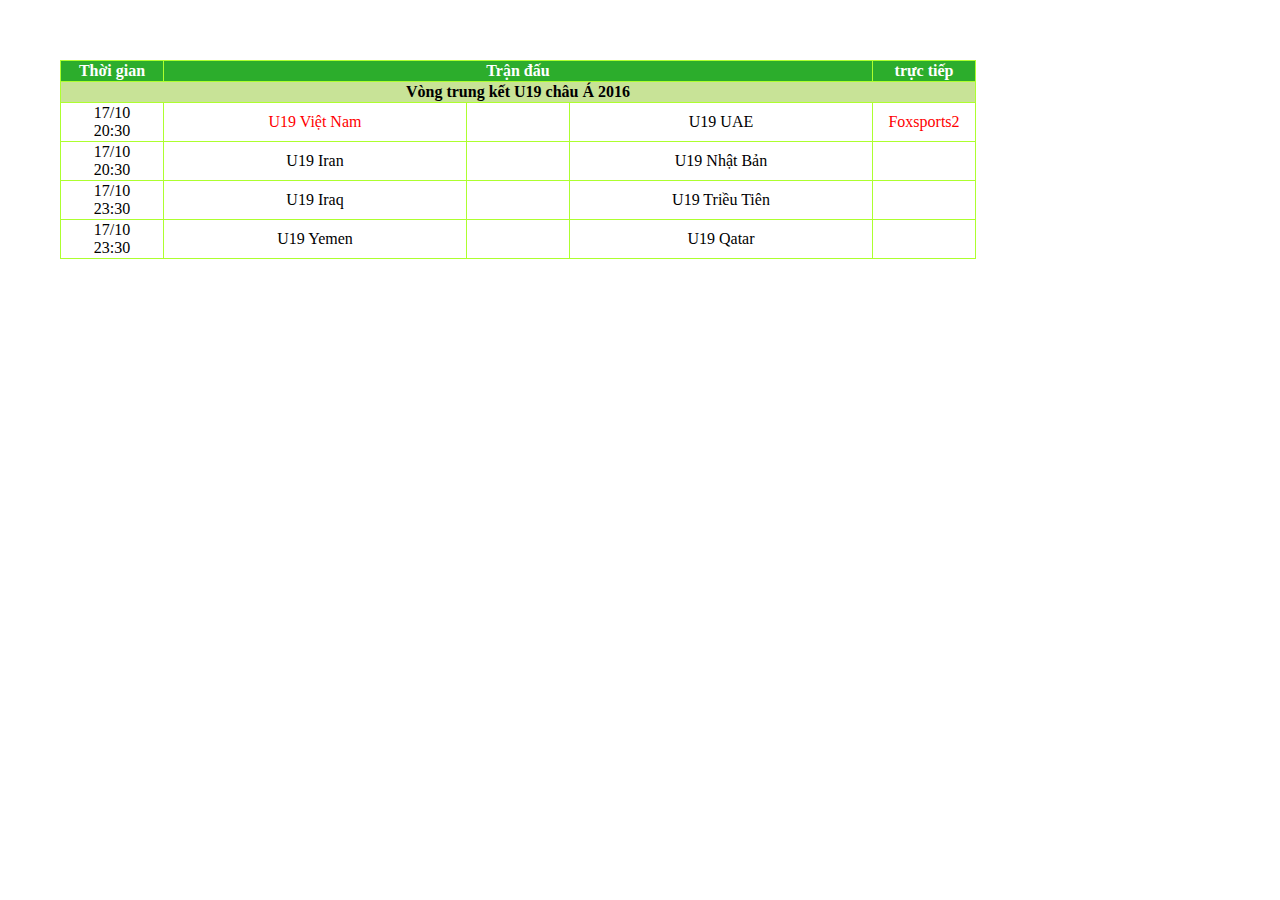
<file: index.html>
<!DOCTYPE html>
<html lang="en">
<head>
    <meta charset="UTF-8">
    <meta name="viewport" content="width=device-width, initial-scale=1.0">
    <title>Document</title>
    <link rel="stylesheet" href="b1lab11.css">
</head>
<body>
    <table class="v" border="1">
        <tr class="d1">
            <th class="tg">Thời gian</th>
            <th colspan="3" >Trận đấu</th>
            <th class="tg">trực tiếp</th>
        </tr>
        <tr class="d2">
            <th colspan="5">Vòng trung kết U19 châu Á 2016</th>
        </tr>
        <tr>
            <td class="tg">17/10 <br> 20:30</td>
            <td class="cd">U19 Việt Nam</td>
            <td class="kt"></td>
            <td>U19 UAE</td>
            <td class="tg">Foxsports2</td>
           
        </tr>
        <tr>
            <td class="tg">17/10 <br>20:30</td>
            <td>U19 Iran</td>
            <td class="kt"></td>
            <td>U19 Nhật Bản</td>
            <td class="tg"></td>
        </tr>
        <tr>
            <td class="tg">17/10 <br>23:30</td>
            <td>U19 Iraq</td>
            <td class="kt"></td>
            <td>U19 Triều Tiên</td>
            <td class="tg"></td>
        </tr>
        <tr>
            <td class="tg">17/10 <br> 23:30</td>
            <td>U19 Yemen</td>
            <td class="kt"></td>
            <td>U19 Qatar</td>
            <td class="tg"></td>
        </tr>
    </table>
</body>
</html>
</file>
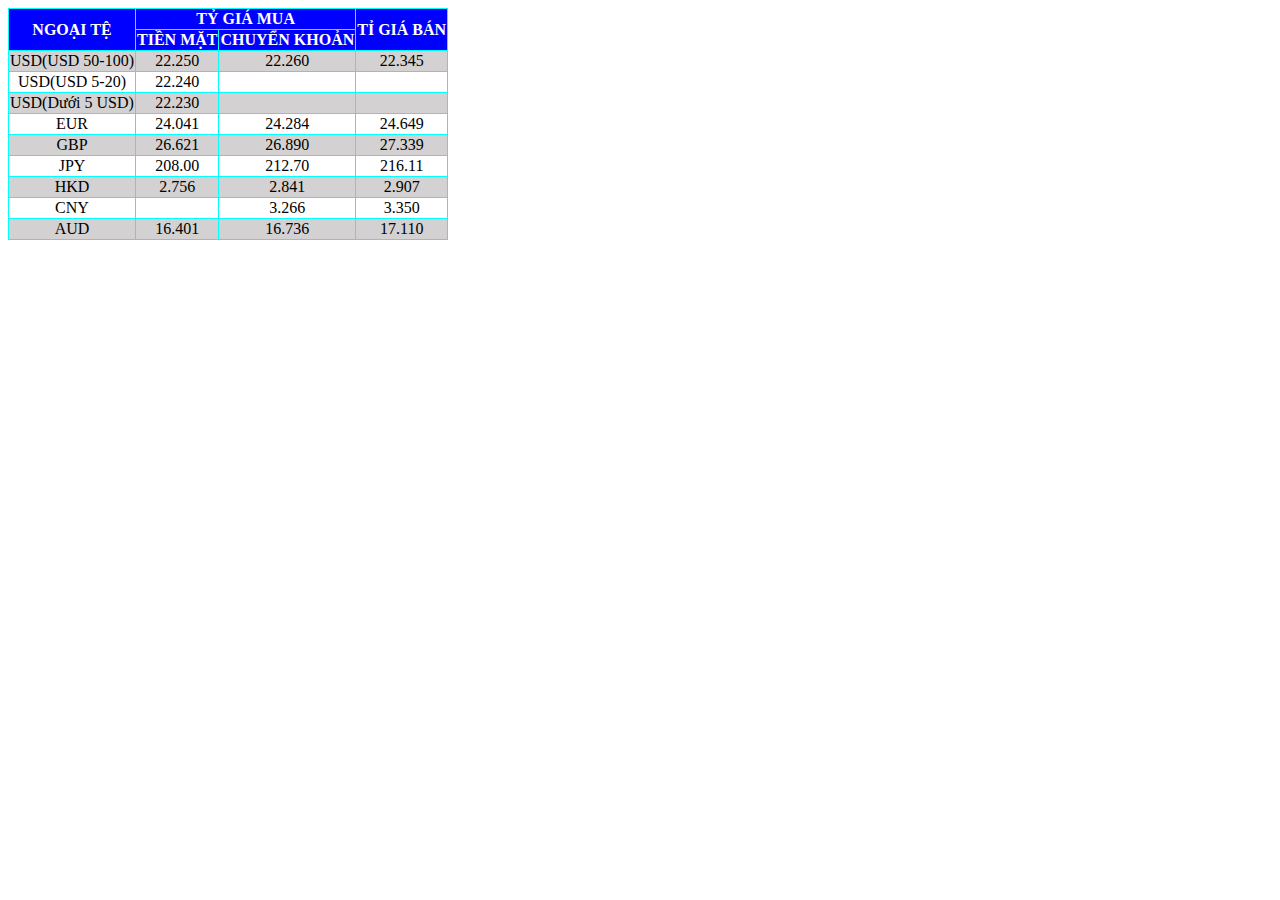
<file: b2lab11.html>
<!DOCTYPE html>
<html lang="en">
<head>
    <meta charset="UTF-8">
    <meta name="viewport" content="width=device-width, initial-scale=1.0">
    <title>Document</title>
    <link rel="stylesheet" href="b2lab11.css">
</head>
<body>
    <table class="v" border="1">
        <tr>
            <th rowspan="2">NGOẠI TỆ</th>
            <th colspan="2">TỶ GIÁ MUA</th>
            <th rowspan="2">TỈ GIÁ BÁN</th>
        </tr>
        <tr>
            <th >TIỀN MẶT</th>
            <th>CHUYỂN KHOẢN</th>
        </tr>
        <tr>
            <td>USD(USD 50-100)</td>
            <td>22.250</td>
            <td>22.260</td>
            <td>22.345</td>
        </tr>
        <tr>
            <td>USD(USD 5-20)</td>
            <td>22.240</td>
            <td></td>
            <td></td>
        </tr>
        <tr>
            <td>USD(Dưới 5 USD)</td>
            <td>22.230</td>
            <td></td>
            <td></td>
        </tr>
        <tr>
            <td>EUR</td>
            <td>24.041</td>
            <td>24.284</td>
            <td>24.649</td>
        </tr>
        <tr>
            <td>GBP</td>
            <td>26.621</td>
            <td>26.890</td>
            <td>27.339</td>
        </tr>
        <tr>
            <td>JPY</td>
            <td>208.00</td>
            <td>212.70</td>
            <td>216.11</td>
        </tr>
        <tr>
            <td>HKD</td>
            <td>2.756</td>
            <td>2.841</td>
            <td>2.907</td>
        </tr>
        <tr>
            <td>CNY</td>
            <td></td>
            <td>3.266</td>
            <td>3.350</td>
        </tr>
        <tr>
            <td>AUD</td>
            <td>16.401</td>
            <td>16.736</td>
            <td>17.110</td>
        </tr>
        
    </table>


</body>
</html>
</file>
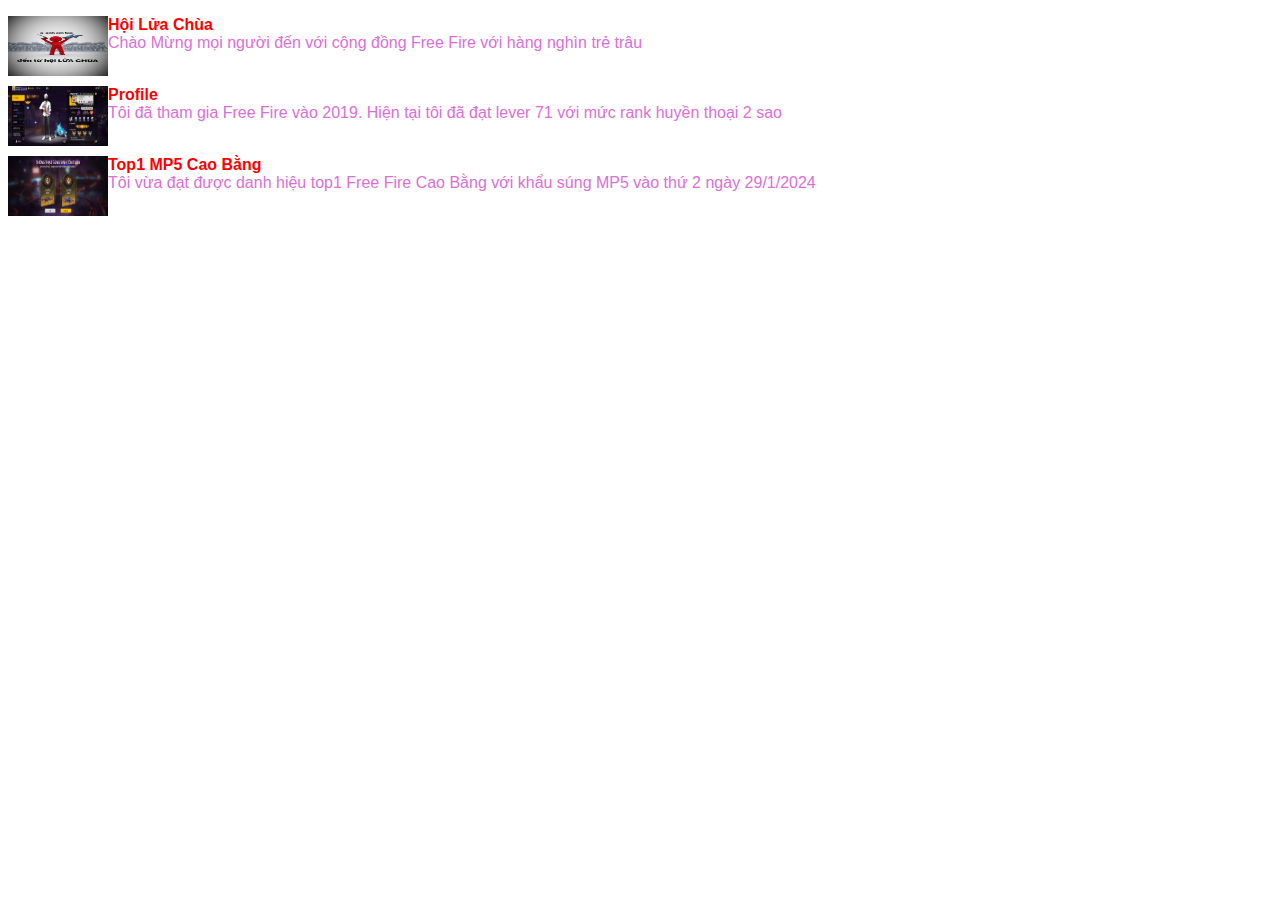
<file: b3lab12.html>
<!DOCTYPE html>
<html lang="en">
<head>
    <meta charset="UTF-8">
    <meta name="viewport" content="width=device-width, initial-scale=1.0">
    <title>Document</title>
    <link rel="stylesheet" href="b3lab12.css">
</head>
<body>
    <img width="100px" height="60px" src="anh3.jpg" align="left" alt="">
    <p>
        <strong class="td">Hội Lửa Chùa</strong> <br>
        Chào Mừng mọi người đến với cộng đồng Free Fire với hàng nghìn trẻ trâu <br>
    </p>
    <p> <br>
        <img width="100px"  height="60px" src="anh1.jpg" align="left" alt=""> 
        <strong class="td">Profile</strong> <br>
        Tôi đã tham gia Free Fire vào 2019. Hiện tại tôi đã đạt lever 71 với mức rank huyền thoại 2 sao <br>
    </p>
    <p>
        <br><img width="100px" height="60px" src="anh2.jpg"  align="left" alt="">

        <strong class="td">Top1 MP5 Cao Bằng</strong> <br>
        Tôi vừa đạt được danh hiệu top1 Free Fire Cao Bằng với khẩu súng MP5 vào thứ 2 ngày 29/1/2024
    </p>
    <audio src="Nhc Nn OB1  Free Fire Cuc Chin Sinh Tn.mp3" autoplay loop></audio>
    


</body>
</html>
</file>
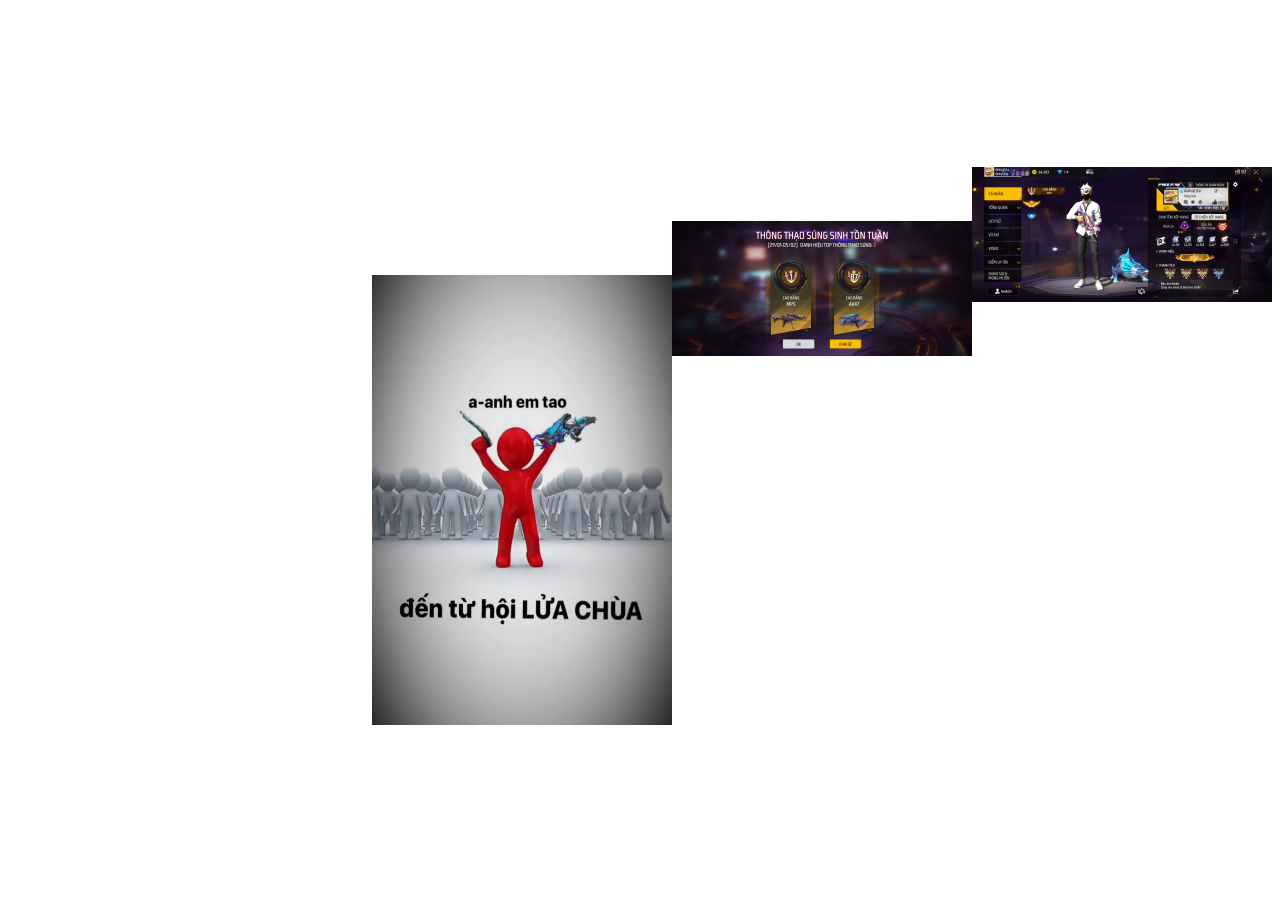
<file: b4lab12/b4lab12.html>
<!DOCTYPE html>
<html lang="en">
<head>
    <meta charset="UTF-8">
    <meta name="viewport" content="width=device-width, initial-scale=1.0">
    <title>Document</title>
</head>
<body>
    <article><iframe width="200" height="155" src="https://www.youtube.com/embed/MUL3M-nioXo?si=neprPjMwa6rumniF" title="YouTube video player" frameborder="0" allow="accelerometer; autoplay; clipboard-write; encrypted-media; gyroscope; picture-in-picture; web-share" allowfullscreen ></iframe>
    </article>
    <aside>
    <img  width="300px" src="anh1.jpg" alt="" align="right"> <br> <br><br>
    <img width="300px" src="anh2.jpg" alt="" align="right"> <br><br><br>
    <img width="300px" height="450" src="anh3.jpg" alt="" align="right">
    </aside>
    

</body>
</html>
</file>
<file: b1lab11.css>
body{
    text-align: center;
    padding: 10px;
    margin: 50px;
}
.kt{
    width: 100px;   
}
td{
    width: 300px;
}
.tg{
    width: 100px
}
.cd{
    color: red;
}
.v{
    border-collapse: collapse;
    border-color: greenyellow;

}
.d1{
    background-color: rgb(44, 173, 44);
    color: white;
}
.d2{
    background-color: rgb(200, 227, 151);
}
.v td:last-child{
    color: red;
}
</file>
<file: b2lab11.css>
body{
    text-align: center;
}
.v{
    border-collapse: collapse;
    border-color: aqua;
}
.v tr:nth-child(2n+1){
    background-color: rgb(211, 209, 209);
}

.v tr:nth-child(1){
    background-color: blue;
    color: white;
}
.v tr:nth-child(2){
    background-color: blue;
    color: white;
}
</file>
<file: b3lab12.css>
body{
    font-family: 'Segoe UI', Tahoma, Geneva, Verdana, sans-serif;
}
p{
    color: orchid;
}
.td{
    color: red;
}
</file>
